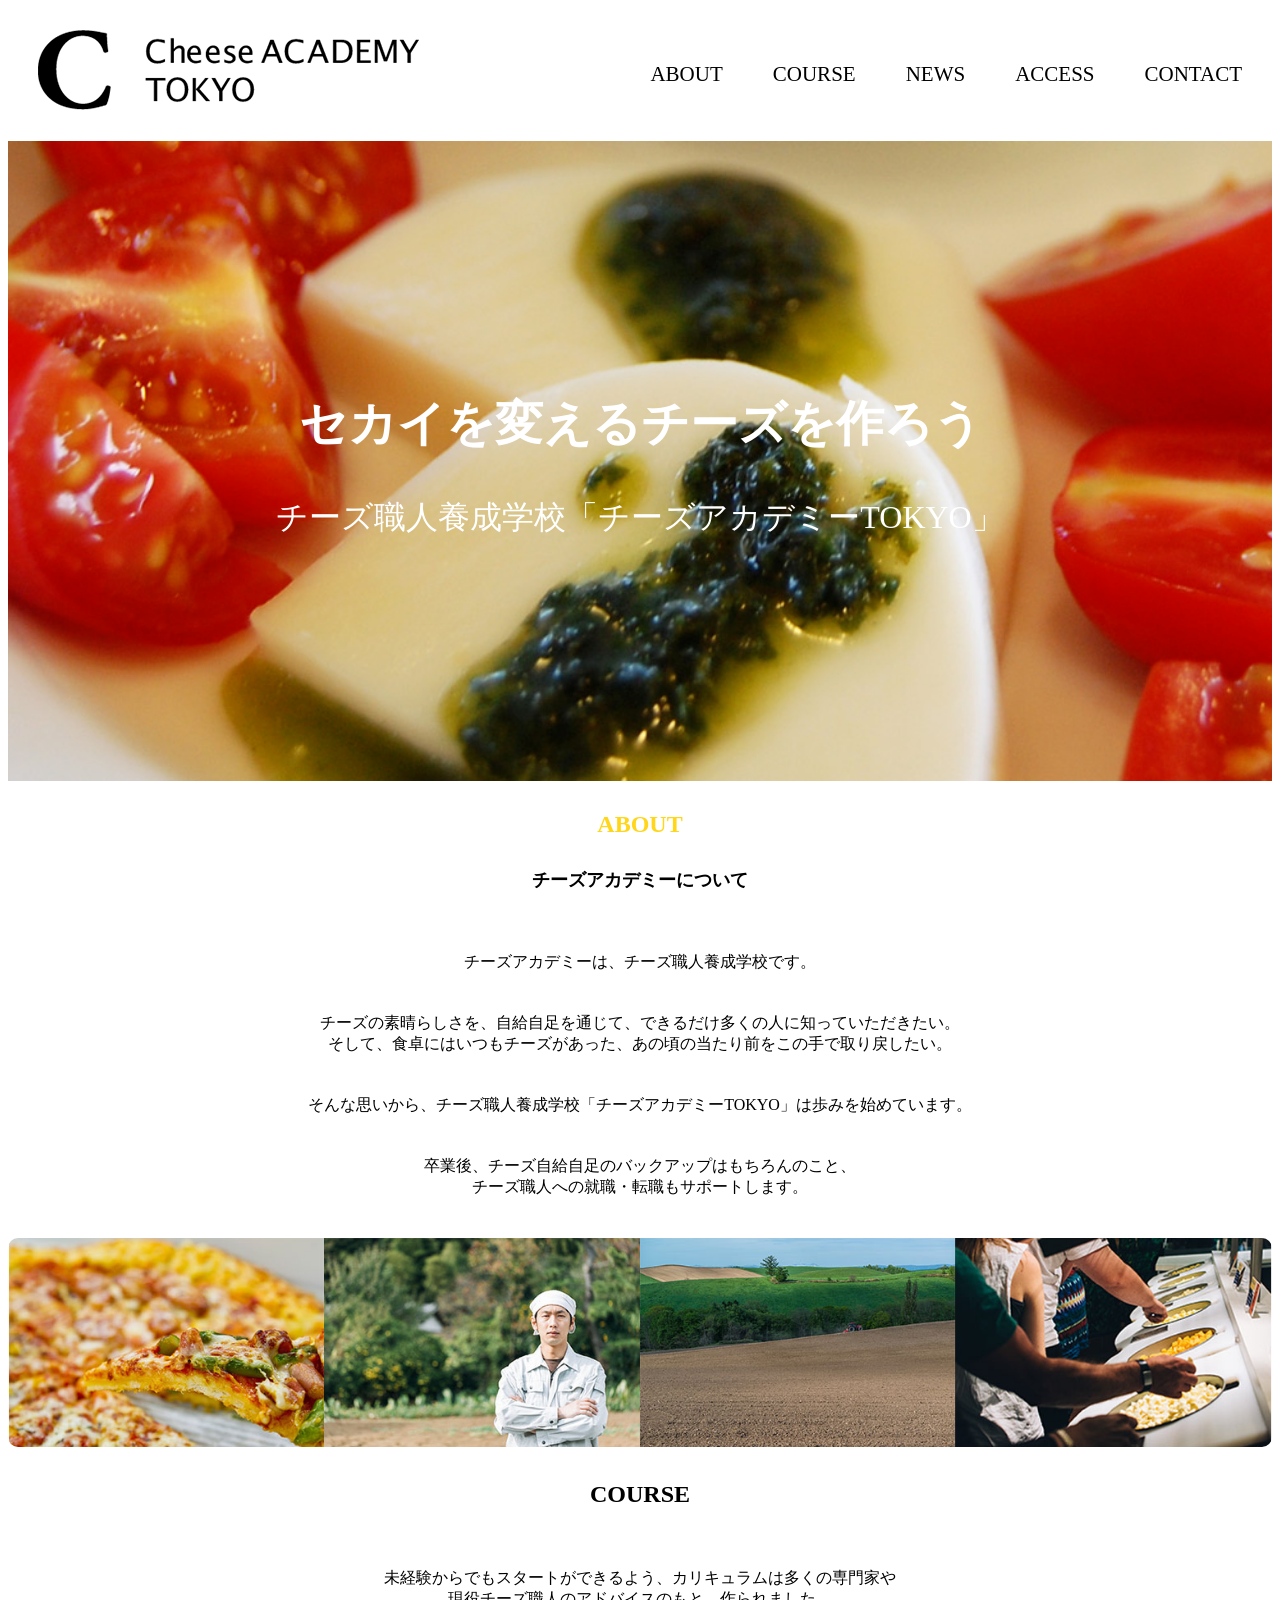
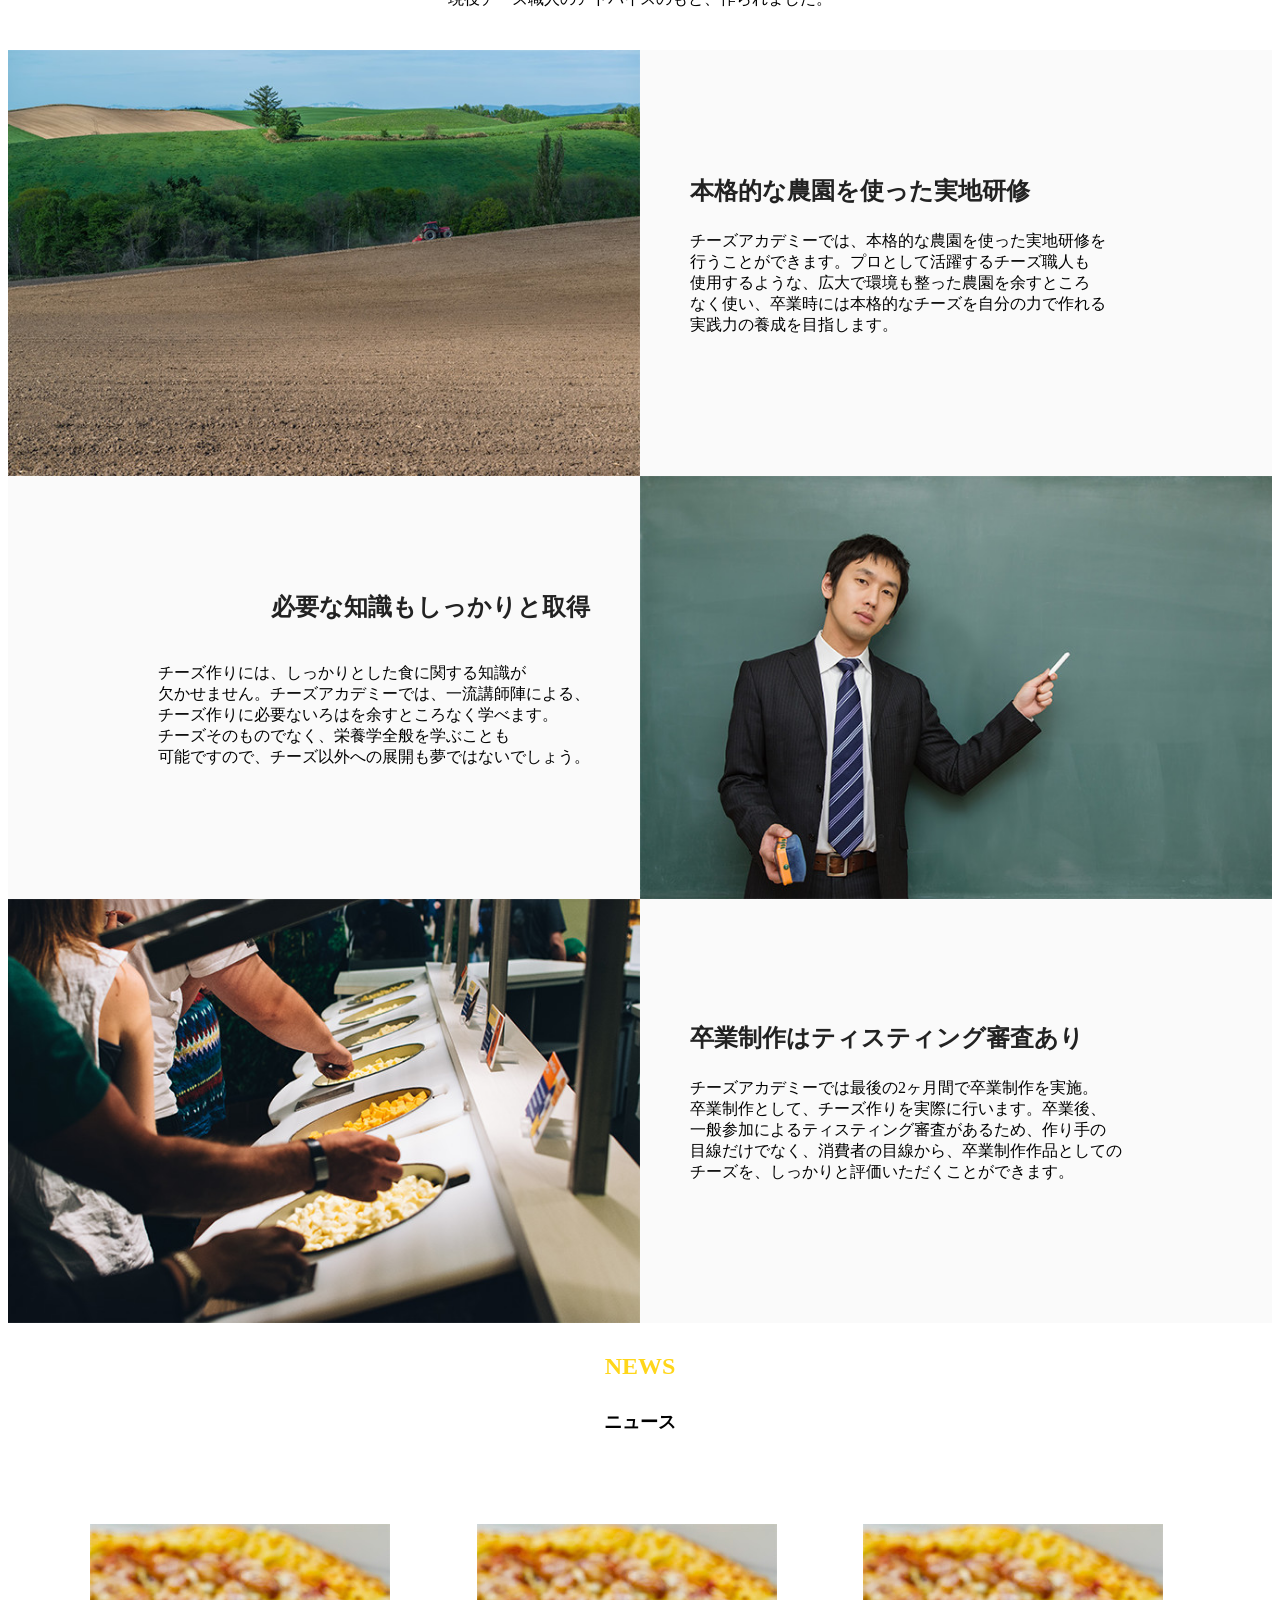
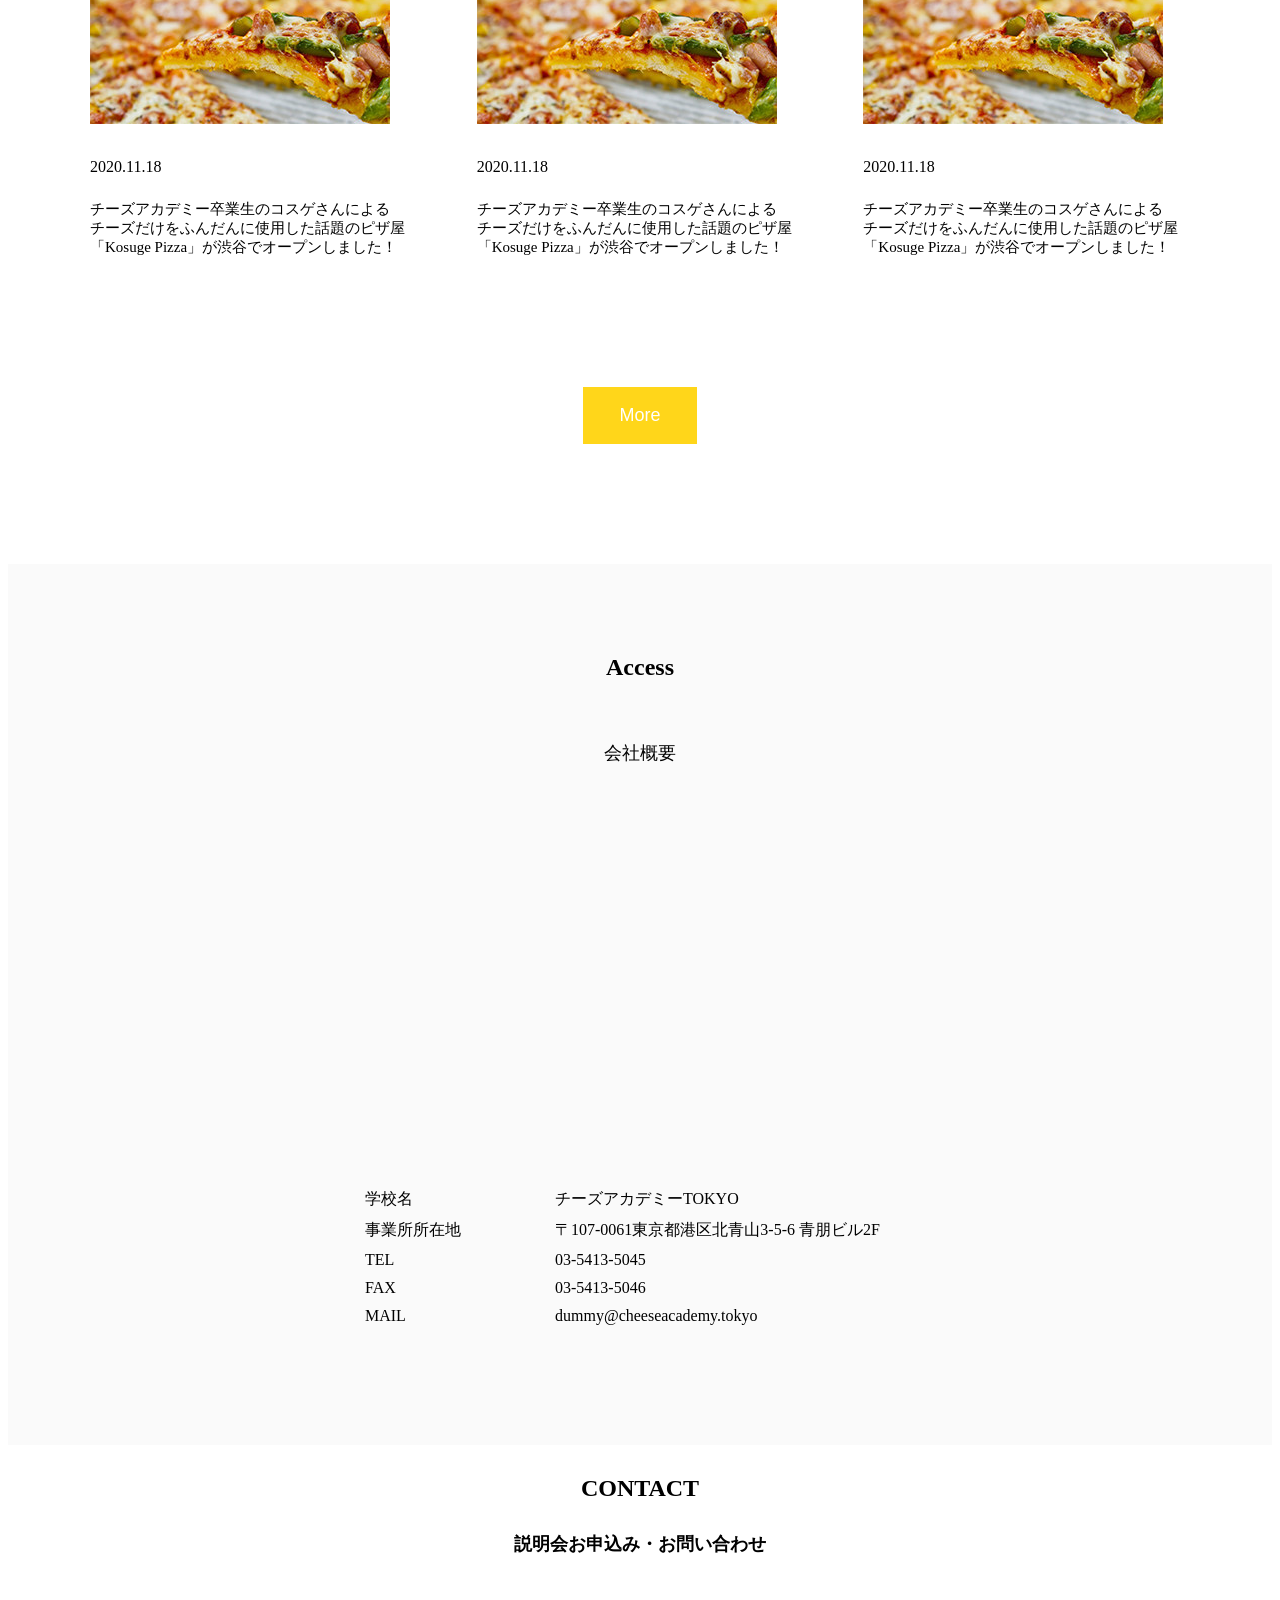
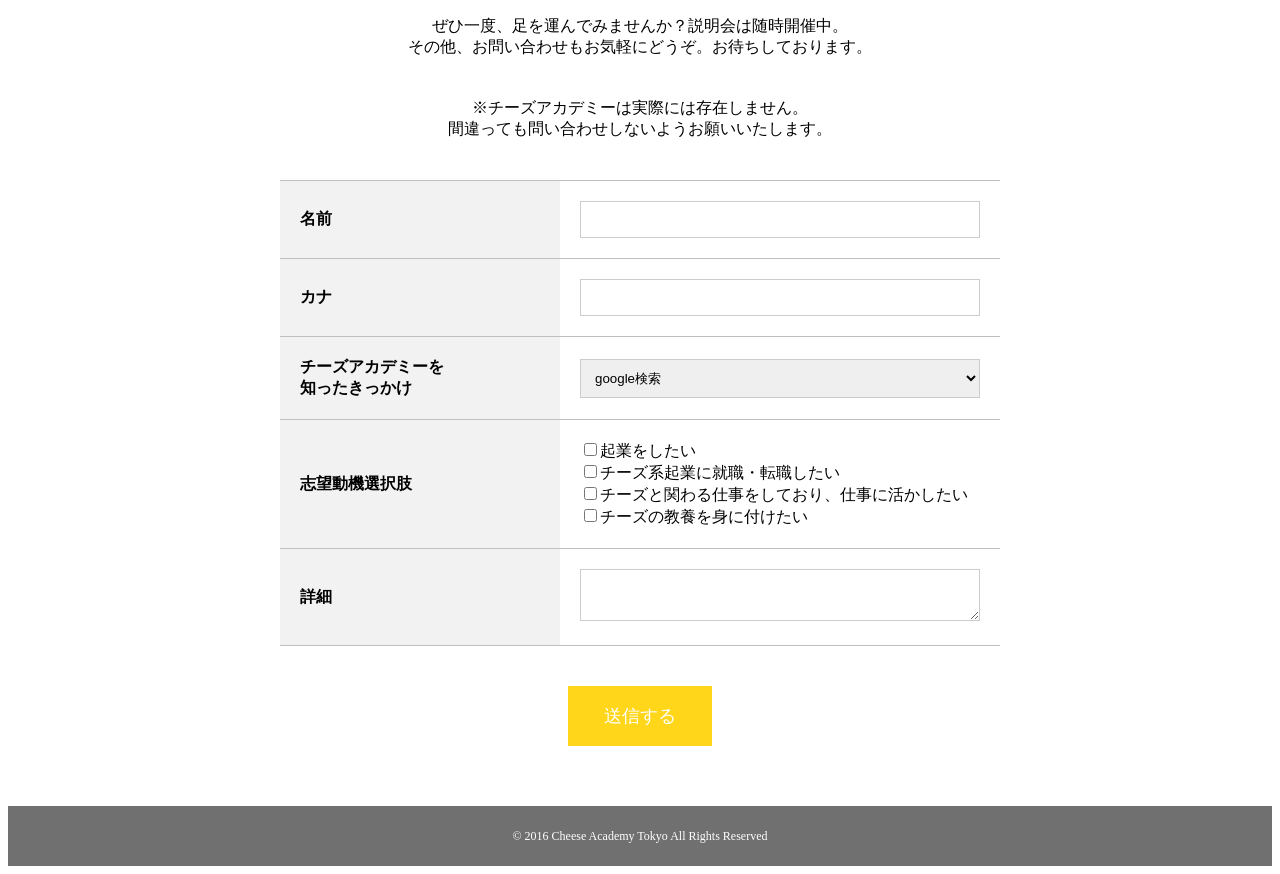
<file: kadai00_cheese/index.html>
<!DOCTYPE html>
<html lang="ja">
<head>
    <meta charset="UTF-8">
    <meta name="viewport" content="width=device-width, initial-scale=1.0">
    <title>Cheese Academy TOKYO</title>
    <link rel="stylesheet" href="style.css">
</head>

<body>

    <header id="header">
        <!--<div class = "header-inner">-->
        <h1 class="logo"><img src="img/header_logo.png" alt="Cheese ACADEMY TOKYO"></h1>
        <nav class = "nav">
            <ul>
                <li><a href="index.html#About">ABOUT</a></li>
                <li><a href="index.html#Course">COURSE</a></li>
                <li><a href="index.html#News">NEWS</a></li>
                <li><a href="index.html#Access">ACCESS</a></li>
                <li><a href="index.html#Contact">CONTACT</a></li>
            </ul>
        </nav>
    </header>    <!-- /#header -->


    <section class="mainvisual">
        <div class="mv-content">
          <h2 class="mv-title">セカイを変えるチーズを作ろう</h2>
          <p class="mv-sub">チーズ職人養成学校「チーズアカデミーTOKYO」</p>
    </div>
    </section>

    <main>
    <section id="About" class="main-section">
        <div class="container">
            <h2 class="section-title-yellow">ABOUT<span class="sub-title">チーズアカデミーについて</span></h2>
            <div class="main-text"></div>
            <p>チーズアカデミーは、チーズ職人養成学校です。</p>
            <p>チーズの素晴らしさを、自給自足を通じて、できるだけ多くの人に知っていただきたい。<br>そして、食卓にはいつもチーズがあった、あの頃の当たり前をこの手で取り戻したい。</p>
            <p>そんな思いから、チーズ職人養成学校「チーズアカデミーTOKYO」は歩みを始めています。</p>
            <p>卒業後、チーズ自給自足のバックアップはもちろんのこと、<br>チーズ職人への就職・転職もサポートします。</p>
        </div>
        <div class="image">
            <img src="./img/about_images.png" alt=""> 
        </div>
    </section>

    <section id="Course" class="main-section">
        <div class="container">
            <h2 class ="section-title-black">COURSE</h2>
            <div class="main-text">
                <p>未経験からでもスタートができるよう、カリキュラムは多くの専門家や<br>現役チーズ職人のアドバイスのもと、作られました。</p>
            </div>
        </div>
        
        <div class="course-item">
            <div class="course-image"><img src="img/course_01.jpg" alt="実地研修"></div>
            <div class="course-body"><h3>本格的な農園を使った実地研修</h3><p>チーズアカデミーでは、本格的な農園を使った実地研修を<br>行うことができます。プロとして活躍するチーズ職人も<br>使用するような、広大で環境も整った農園を余すところ<br>なく使い、卒業時には本格的なチーズを自分の力で作れる<br>実践力の養成を目指します。</p></div>
        </div>
        <div class="course-item-reverse">
                <div class="course-image"><img src="img/course_02.jpg" alt=""></div>
                <div class="course-body-reverse">
                    <h3>必要な知識もしっかりと取得</h3>
                    <p>チーズ作りには、しっかりとした食に関する知識が<br>欠かせません。チーズアカデミーでは、一流講師陣による、<br>チーズ作りに必要ないろはを余すところなく学べます。<br>チーズそのものでなく、栄養学全般を学ぶことも<br>可能ですので、チーズ以外への展開も夢ではないでしょう。</p>
            </div>
        </div>
        <div class="course-item">
            <div class="course-image"><img src="img/course_03.jpg" alt=""></div>
            <div class="course-body"><h3>卒業制作はティスティング審査あり</h3><p>チーズアカデミーでは最後の2ヶ月間で卒業制作を実施。<br>卒業制作として、チーズ作りを実際に行います。卒業後、<br>一般参加によるティスティング審査があるため、作り手の<br>目線だけでなく、消費者の目線から、卒業制作作品としての<br>チーズを、しっかりと評価いただくことができます。</p></div>
        </div>
    </section>

    <section id="News" class="main-section">
        <div class="container">
            <h2 class = "section-title-yellow">NEWS<span class="sub-title">ニュース</span></h2>
            <div class="news-list">
                <article class="news-item">
                    <img src="img/news_img.jpg" alt="ニュース画像">
                    <p class="date">2020.11.18</p>
                    <p class="text">チーズアカデミー卒業生のコスゲさんによる<br>
                    チーズだけをふんだんに使用した話題のピザ屋<br>
                    「Kosuge Pizza」が渋谷でオープンしました！</p>
                </article>
                <article class="news-item">
                    <img src="img/news_img.jpg" alt="ニュース画像">
                    <p class="date">2020.11.18</p>
                    <p class="text">チーズアカデミー卒業生のコスゲさんによる<br>
                    チーズだけをふんだんに使用した話題のピザ屋<br>
                    「Kosuge Pizza」が渋谷でオープンしました！</p>
                </article>
                <article class="news-item">
                    <img src="img/news_img.jpg" alt="ニュース画像">
                    <p class="date">2020.11.18</p>
                    <p class="text">チーズアカデミー卒業生のコスゲさんによる<br>
                    チーズだけをふんだんに使用した話題のピザ屋<br>
                    「Kosuge Pizza」が渋谷でオープンしました！</p>
                </article>                
            </div>
            <div class="btn-wrap">
                <button type="More" class="btn-more">More</button>
            </div>
        </div>
    </section>

    <section id="Access" class="main-section">
        <div class="container-access">
            <h2 class="section-title-black">Access</h2><span class="sub-title">会社概要</span></h2>
            <div class="map">
                <iframe src="https://www.google.com/maps/embed?pb=!1m18!1m12!1m3!1d3241.394821612046!2d139.711511!3d35.6672237!2m3!1f0!2f0!3f0!3m2!1i1024!2i768!4f13.1!3m3!1m2!1s0x60188c9fa9e2e881%3A0x3539796dca467970!2z44K444O844K644Ki44Kr44OH44Of44O8VE9LWU8!5e0!3m2!1sja!2sjp!4v1600000000000!5m2!1sja!2sjp" width="100%" height="300" style="border:0;" allowfullscreen="" loading="lazy"></iframe>
            </div>
            <div>
                    <dl class="access-info">
                        <dt>学校名</dt><dd>チーズアカデミーTOKYO</dd>
                        <dt>事業所所在地</dt><dd>〒107-0061東京都港区北青山3-5-6 青朋ビル2F</dd>
                        <dt>TEL</dt><dd>03-5413-5045</dd>
                        <dt>FAX</dt><dd>03-5413-5046</dd>
                        <dt>MAIL</dt><dd>dummy@cheeseacademy.tokyo</dd>
                    </dl>
            </div>
        </div>
    </section>

    <section id="contact" class="main-section">
        <div class="container">
            <h2 class="section-title-black">CONTACT<span class="sub-title">説明会お申込み・お問い合わせ</span></h2>
            <p>ぜひ一度、足を運んでみませんか？説明会は随時開催中。<br>その他、お問い合わせもお気軽にどうぞ。お待ちしております。</p>
            <p>※チーズアカデミーは実際には存在しません。<br>間違っても問い合わせしないようお願いいたします。</p>
            <form class="form-box">
                <table class="contact-table">
                    <tr>
                        <th>名前</th>
                        <td><input type="text" name="name"></td>
                    </tr>
                    <tr>
                        <th>カナ</th>
                        <td><input type="text" name="kana"></td>
                    </tr>
                    <tr>
                        <th>チーズアカデミーを<br>知ったきっかけ</th>
                        <td>
                            <select name="reason">
                                <option value="google">google検索</option>
                                <option value="sns">SNS</option>
                                <option value="friend">紹介</option>
                                <option value="pass">たまたま通りかかった</option>
                                <option value="other">その他</option>
                            </select>
                        </td>
                    </tr>
                        <th>志望動機選択肢</th>
                        <td>
                            <div class="check-group">
                                <label><input type="checkbox" name"type" value="1">起業をしたい</label><br>
                                <label><input type="checkbox" name"type" value="2">チーズ系起業に就職・転職したい</label><br>
                                <label><input type="checkbox" name"type" value="3">チーズと関わる仕事をしており、仕事に活かしたい</label><br>
                                <label><input type="checkbox" name"type" value="4">チーズの教養を身に付けたい</label>                                
                            </div>
                        </td>
                        <tr>
                            <th>詳細</th>
                            <td><textarea name="detail"></textarea></td>
                        </tr>
                </table>   
                <div>
                    <button type="submit" class="btn-submit">送信する</button>
                </div>
            </form>
        </div>
    </section>

    <footer class="footer">
        <p>&copy; 2016 Cheese Academy Tokyo All Rights Reserved</p>
    </footer>

</body>
</html>
</file>
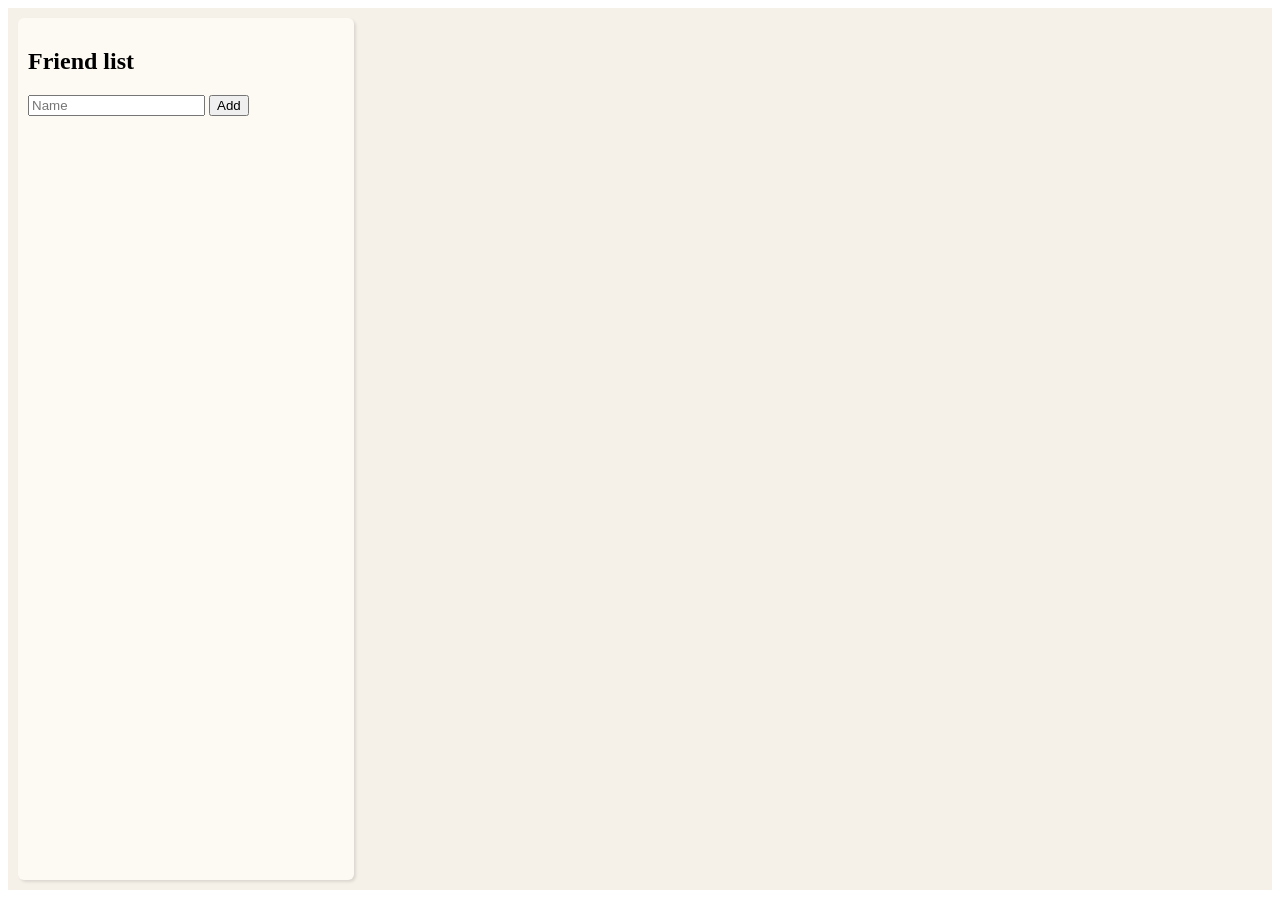
<file: kadai03_memo/index.html>
<!DOCTYPE html>
<html lang="en">
<head>
    <meta charset="UTF-8">
    <meta name="viewport" content="width=device-width, initial-scale=1.0">
    <title>Friend Journal</title>
    <link rel="stylesheet" href="style.css">
</head>
<body>
    
    <div class="app">
        <aside class="sidebar">
            <h1>Friend list</h1>
            <div class="input-area">
                <input id="nameinput" type="text" placeholder="Name">
                <button id="addFriend" type="button">Add</button>                
            </div>
            <div id="friendList">

            </div>
        </aside>

        <div class="profile-record">
            <h2>Profile:</h2>
            <textarea name="profile" id="profileMemo"></textarea>

        </div>
        <article class="journal-record">
            <h2>Interactions:</h2>
            <textarea name="interactions" id="interactionMemo" placeholder="Date, Activity, etc"></textarea>
        </div>

        <!-- <main class="middle">
            <div class="profile">
                <h1>Friend profile</h1>
            </div>
                <div class="journal-list">
                <h1>Journal list</h1>
                </div>
        </main>
        <article class="journal-record">
            <h1>Journal Record</h1>
        </article> -->
    </div>

    <script src="https://ajax.googleapis.com/ajax/libs/jquery/3.6.0/jquery.min.js"></script>
    <script src="script.js"></script>
</body>
</html>
</file>
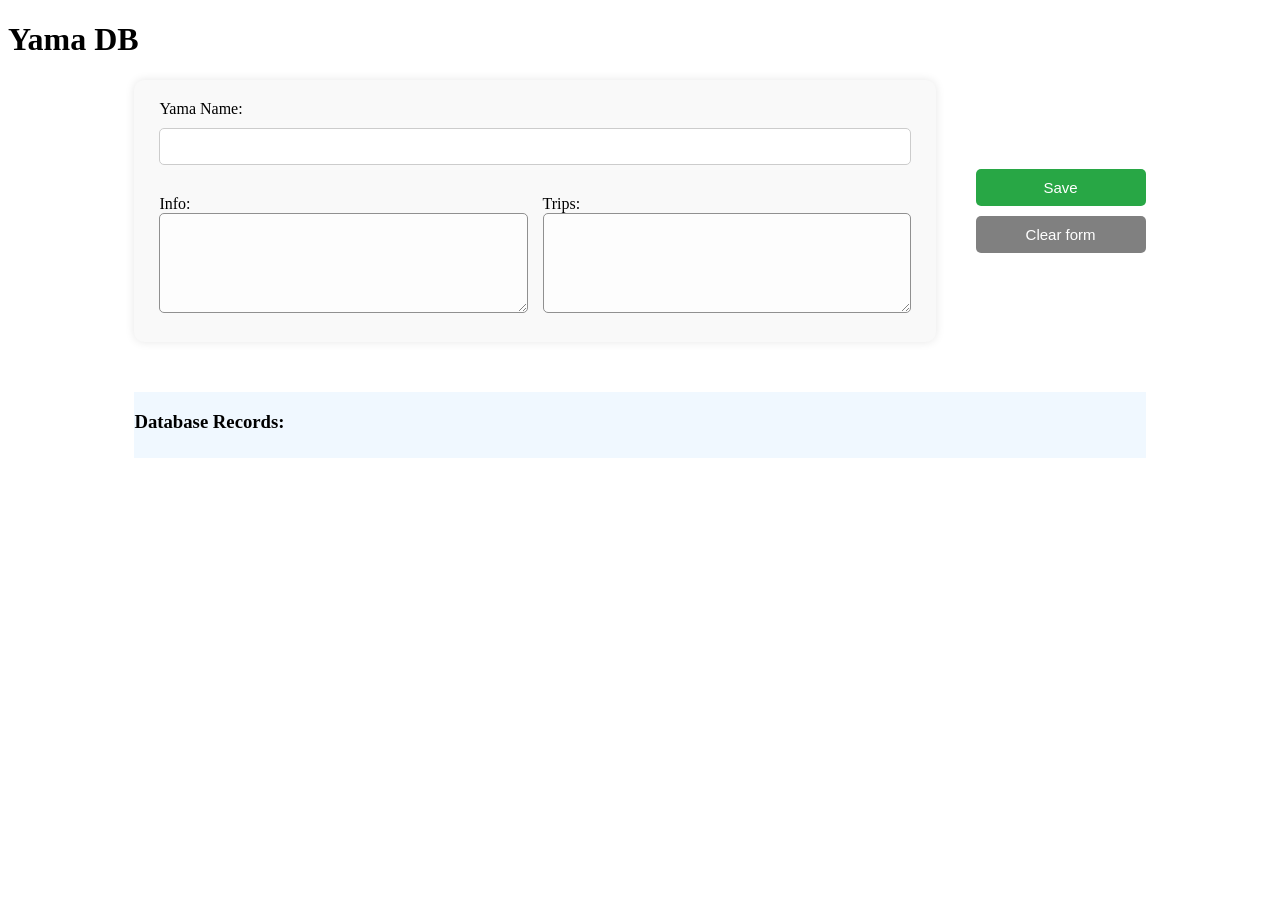
<file: kadai03_memo/yama/yama_index.html>
<!DOCTYPE html>
<html lang="en">
<head>
    <meta charset="UTF-8">
    <meta name="viewport" content="width=device-width, initial-scale=1.0">
    <title>YAMA</title>
    <link rel="stylesheet" href="yama_style.css">
</head>
<body>
    <h1>Yama DB</h1>

<div class="top">
    <form action="/submit" method="post" class="form">
        <div class="yamaName">
            <label for="name">Yama Name:</label>
            <input type="text" name="yamaName" id="yamaName">
        </div>

        <div class="yamaDetail">
            <div class="Info">
                <label for="Info">Info:</label>
                <textarea name="Info" id="yamaInfo"></textarea>
            </div>
            <div class="Trips">
                <label for="Trips">Trips:</label>
                <textarea name="Trips" id="yamaTrips"></textarea>
            </div>
        </div>

        <!-- <label for="level">Level:</label>
        <input type="radio" name="level" id="level">Advanced -->
    </form>
    
    <div class="button">
        <button type="button" id="saveBtn">Save</button>
        <button type="button" id="clearBtn">Clear form</button>            
    </div>
</div>

<div class="db">

    <div class="selectRecords">
        <h3>Database Records:</h3>

        <!-- <div class="dropdown">
            <select name="yamas" id="yamas">
                <option value=""></option>
            </select>
        </div> -->
    </div>
    
    <div class="yamaTable">

    </div>
</div>

    
    <script src="yama_script.js"></script>
</body>
</html>
</file>
<file: kadai00_cheese/style.css>
header {
    /*padding: 10px 40px;*/
    display: flex; /*中のロゴとナビゲーションを横並びにするため*/
    align-items: center;
    justify-content: space-between;/*ヘッダーの両端に配置するため*/
    padding: 1px 30px;
}

header .logo {
    display: block; /*サイズを柔軟に指定するためにブロック要素に変更*/
}

header .logo .img {
    display: block;
    height: 50px;/*画像の高さ。横幅は高さに応じて柔軟に*/
}

header nav ul {
    display: flex; /*タグを横並びにするため*/
    align-items: center;
    gap: 50px;/*タグ同士の間の間隔*/
    /*padding-left:0;*/
}

header nav li { list-style: none;}

header nav a {
    font-size: 21px;
    color: black;
    text-decoration: none;
    font-weight: 400;
}

header nav a:hover { /*hover疑似クラスに指定を加える*/
        color: blue;
        text-decoration: underline;
}

footer {
    height: 60px;
    background-color: #707070;
    color: #fff;
    display: flex;
    justify-content: center;
    align-items: center;
    font-size: 12px;
}

.mainvisual {
    color: #fff; /*テキストの色*/
    text-align: center;
    background-image: url(img/mainbg.png);
    background-size: cover;/*セクション全体に画像を表示する*/
    height: 640px;
    display: flex;/*２つのテキストを縦に並べ、中央に配置するため*/
    flex-direction: column;/*縦並びに*/
    align-items: center;
    justify-content: center; /*上下左右中央揃えに*/
    position: relative;
}

.mainvisual h2 {
        font-size: 48px;
        font-weight: 700;
}

.mainvisual p {
        font-size: 32px;
        font-weight: 400;
        margin-top: 30px;/*テキスト同士の間隔を設けるため*/
        margin-bottom: 30px;
}

.main-section {
    padding: 0px 0 0px;/*パディング*/
}

.main-section .container{
    text-align: center;
    max-width: 1160px;
    margin: 0 auto;
    padding: 0 40px;
}

.main-section .section-title-yellow {
    color: #ffd61a;
    font-size: 24px;
    font-weight: 700;
    margin-top: 30px;
    margin-bottom: 60px;
}

.main-section .section-title-black {
    color: black;
    font-size: 24px;
    font-weight: 700;
    margin-top: 30px;
    margin-bottom: 60px;
}

.main-section h3 {
    color: #222222;
    font-size: 24px;
    font-weight: 700;
}

.main-section span {
    color: black;
    font-size: 18px;
    letter-spacing: 0.0em;
    display: block;/*spanはブロック要素に変更*/
    margin-top: 30px;
    margin-bottom: 60px;
}

.main-section p {
    margin-bottom: 40px;
}

/* AboutのCSS*/
.main-text {
    text-align: center;
    margin-bottom: 40px;
}

.image img {
    border-radius: 10px;
    max-width: 100%;
    width: 100%;
}

/* CourseのCSS*/
.course {
    padding: 0;
    margin: 0;
}

.course-item, .course-item-reverse {
    background-color: #fafafa;
    display: flex;
    align-items: center;/*縦の揃え方*/
    width: 100%;
    justify-content: center;
    gap: 0;
}

.course-image, .course-body, .course-body-reverse {
    width: 50%;
    margin: 0;
}

.course-image img {
    width: 100%;
    display: block;
}

.course-item-reverse{
    flex-direction: row-reverse;
}

.course-body {
    padding-left: 50px;
    box-sizing: border-box;
}
.course-body-reverse {
    box-sizing: border-box;
    display: flex;
    justify-content: flex-end;
    flex-direction: column;
    align-items: flex-end;
    padding-right: 50px;    
}

.course-body-reverse h3, 
.course-body-reverse p {
    text-align: left; 
}

.item {
    background: #fafafa;
    padding: auto 0 auto 50px;
}

/* NewsのCSS*/
.news-list {
    display: flex;
    justify-content: center;
    margin-bottom: 60px;
}

.news-item {
    width: 400px;
    margin: 30px;
    text-align: left;
}

.news-item: hover {
    opacity: 0.8;
}

.news-item .date {
    margin: 30px 0 24px;
    text-align: left;
}

.news-item .text {
    font-size: 15px;
}

.btn-wrap {
    text-align: center;
    margin: 0px auto 60px;
}

.btn-more {
    display: inline-block;
}

/*accessのセクションcss*/
.container-access {
    background-color: #fafafa;/*要追加!*/
    text-align: center;
    padding: 60px 0;
}

.container-access .map {
        border-radius: 40px;/*角を丸くする*/
        overflow: hidden;
        iframe {
            width: 100%;
            /*height: 400px;*/
            aspect-ratio: 5/3;
        }
}

.container-access .access-info {
    display: grid;
    grid-template-columns: 150px 400px;
    text-align: left;
    margin: 60px auto;
    width: 550px; 
    row-gap: 10px;
}

/*Contact*/
.contact {
    text-align: center;
}

.contact-table {
    border-collapse: collapse;
    margin: 1px auto 40px;
    border-top: 1px solid #bfbfbf;
}

.contact-table th,
.contact-table td {
    width: 400px;
    padding: 20px;
    border-bottom: 1px solid #bfbfbf;
    text-align: left;
}

.contact-table th {
    width: 240px;
    margin: 16px 0 64px;
    background-color: #f2f2f2;
    text-align: left;
    vertical-align: middle;
    font-weight: bold;   
}

.contact-table td input[type="text"],
.contact-table td input[type="email"],
.contact-table td select,
.contact-table td textarea {
    width: 100%;
    padding: 10px;
    border: 1px solid #ccc;
    box-sizing: border-box;
}

contact-table td textarea {
    height: 150px;
}

button {
    font-size: 18px;
    display: inline-block;
    color: #fff;
    background-color: #ffd61a;
    border: none;/*buttonタグはデフォルトで立体なボーダーが指定されてるので*/
    padding: 1em 2em;
    border-radius: 0px;
    margin: 0px auto 60px;
    &:hover {
        background-color: #dacd8f;
    }
}
</file>
<file: kadai03_memo/style.css>
.app{
    display:flex;
    flex-direction: row;
    background-color: #F5F0E8;
    height: 98vh;
}

aside {
    flex: 0 0 25%;
    background-color: #FDFAF4;
    margin: 10px;
    padding: 10px;
    border-radius: 6px;
    overflow-y: scroll;
    box-shadow: 2px 2px 3px rgba(0, 0, 0, 0.1);
    /*border: 1px solid #fafafa98;*/
}

.profile-record {
    flex: 0 0 40%;
    background-color: #FDFAF4;
    border-radius: 6px;
    overflow-y: scroll;
    margin: 10px;
    padding: 10px;
    box-shadow: 2px 2px 3px rgba(0, 0, 0, 0.1);
}

/* .middle {
    flex: 0 0 40%;
    display:flex;
    flex-direction: column;
    border-radius: 6px;
    margin: 10px;
}

.profile-record {
    flex: 1.2 1.2 40%;
    max-height: 60%;
    background-color: #FDFAF4;
    margin-bottom: 10px;
    border-radius: 6px;
    overflow-y: scroll;
    padding: 10px;
    box-shadow: 2px 2px 3px rgba(0, 0, 0, 0.1);
} */

.journal-list {
    flex: auto;
    background-color: #FDFAF4;
    border-radius: 6px;    
    padding: 10px;
    box-shadow: 2px 2px 3px rgba(0, 0, 0, 0.1);
}

.journal-record {
    flex: auto;
    background-color: #FDFAF4;
    margin: 10px;    
    border-radius: 6px;
    padding: 10px;
    box-shadow: 2px 2px 3px rgba(0, 0, 0, 0.1);
}

.profile-record, .journal-record{
    opacity: 0;
    transition: opacity 0.5s ease;
    display: block;
}

.fade-in {
    opacity: 1;
}


table {
    width: 100%;
    table-layout fixed;
    margin: 10px 5px;
}

.friend-row {
    padding: 8px 3px;
    border-bottom: 1px dotted lightgray;
    cursor: pointer;
}

.friend-name {
    width: 85%;
    font-size: 20px;
}
 
.delete-button {
    width: 15%;
    color: #c4703f;
    text-align: center;
    font-size: 18px;
}

.delete-button:hover {
    font-weight: bold;
}

textarea {
    width: 90%;
    height: 90%;
}
</file>
<file: kadai03_memo/yama/yama_style.css>
/* .inputArea {
    width: 90%;
    margin: 5px auto 30px;
    padding: 20px;
    border: 1px solid #ccc;
    border-radius: 10px;
} */

.top{
    display: flex;
    width: 80%;
    gap: 10px;
    margin: 0 auto;
}

.form {
    flex: 0.9;
    display: flex;
    flex-direction: column;
    gap: 15px;
    padding: 20px;
    background-color: #f9f9f9;
    border-radius: 10px;
    box-shadow: 0 0 10px rgba(0, 0, 0, 0.1);
}

.button{
    /* background-color: aqua; */
    flex: 0.1;
    display: flex;
    flex-direction: column;
    gap: 10px;
    justify-content: center;
    align-items: center;
}

input[type="text"]{
    width: 100%;
    padding: 10px;
    margin: 10px 0px;/*fix for the overflowing box*/
    border: 1px solid #ccc;
    border-radius: 5px;
    box-sizing: border-box; /**/
}

input:focus, textarea:focus{
    border-color: #007BFF;
    box-shadow: 0 0 5px rgba(0, 123, 255, 0.5);
    outline: none;
    border-width: 3px   ;
}

label {
    font-size: 16px;
}

.button{
    display: flex;
    flex-direction: column;
}

#saveBtn, #clearBtn{
    color: white;
    padding: 10px 20px;
    border: none;
    border-radius: 5px;
    cursor: pointer;
    font-size: 15px;
    width: 170px;
    margin: 0 0 0 30px;
}

#saveBtn {
    background-color: #28a745;
    color: white;
}

#clearBtn {
    background-color: grey;
}

#saveBtn:hover{
    background-color: #218838;
}

#clearBtn:hover{
    background-color: rgba(103, 103, 103, 0.937);
}

button:active{
    background-color: #1e7e34;
    transform: scale(0.98);
}

.yamaName {
    width: 100%;
    /* background-color: antiquewhite; */
    padding: 0 5px;
    box-sizing: border-box;
}

.yamaDetail{
    display: flex;
    flex-direction: row;
    width: 100%;
    /*justify-content: space-between;*/
    gap: 5px;
}

.Info, .Trips{
    flex: 1;/**/
    /*flex:auto;/* */
    margin: 5px 5px;
    /* background-color: lightgreen; */
    height: auto;
}

textarea {
    width: 100%;
    height: 100px;
    opacity: 80%;
    box-sizing: border-box;
    padding: 10px;
    border-radius: 5px;
}

input[type="radio"]{
    appearance: none;
    width: 20px;
    height: 20px;
    border: 2px solid #007BFF;
    border-radius: 50%;
    outline: none;
    cursor: pointer;
    margin-right: 10px;
}

input[type="radio"]:checked {
    background-color:#007BFF;
    border-color: #007BFF;
}

.db{
    width: 80%;
    margin: 50px auto;
    background-color: aliceblue;
}

.selectRecords{
    display: flex;
    flex-direction: row;
    gap: 20px;
}


table {
    width: 100%;
    margin: 7px;
    table-layout: fixed;
}

td:nth-child(1) {
    width: 200px;
    font-weight: bold;
}

td:nth-child(4) {
    width: 50px;
    color: darkblue;
}

td:nth-child(5) {
    width: 40px;
    color: darkred;
}

td {
    border-bottom: gray solid 1px;
    /* Crucial for text wrapping */
    white-space: normal;       /* Allows text to wrap to the next line naturally */
    word-break: break-word;    /* Forces long words (like URLs) to break if they hit the edge */
    overflow-wrap: break-word; /* Extra browser compatibility for breaking long words */
    white-space: pre-wrap; /*Recognize line breaks*/
}

tr:hover {background-color: lightgray}

.selectRecords{
    display: flex;
    align-items: center;
    gap: 15px;
}
</file>
